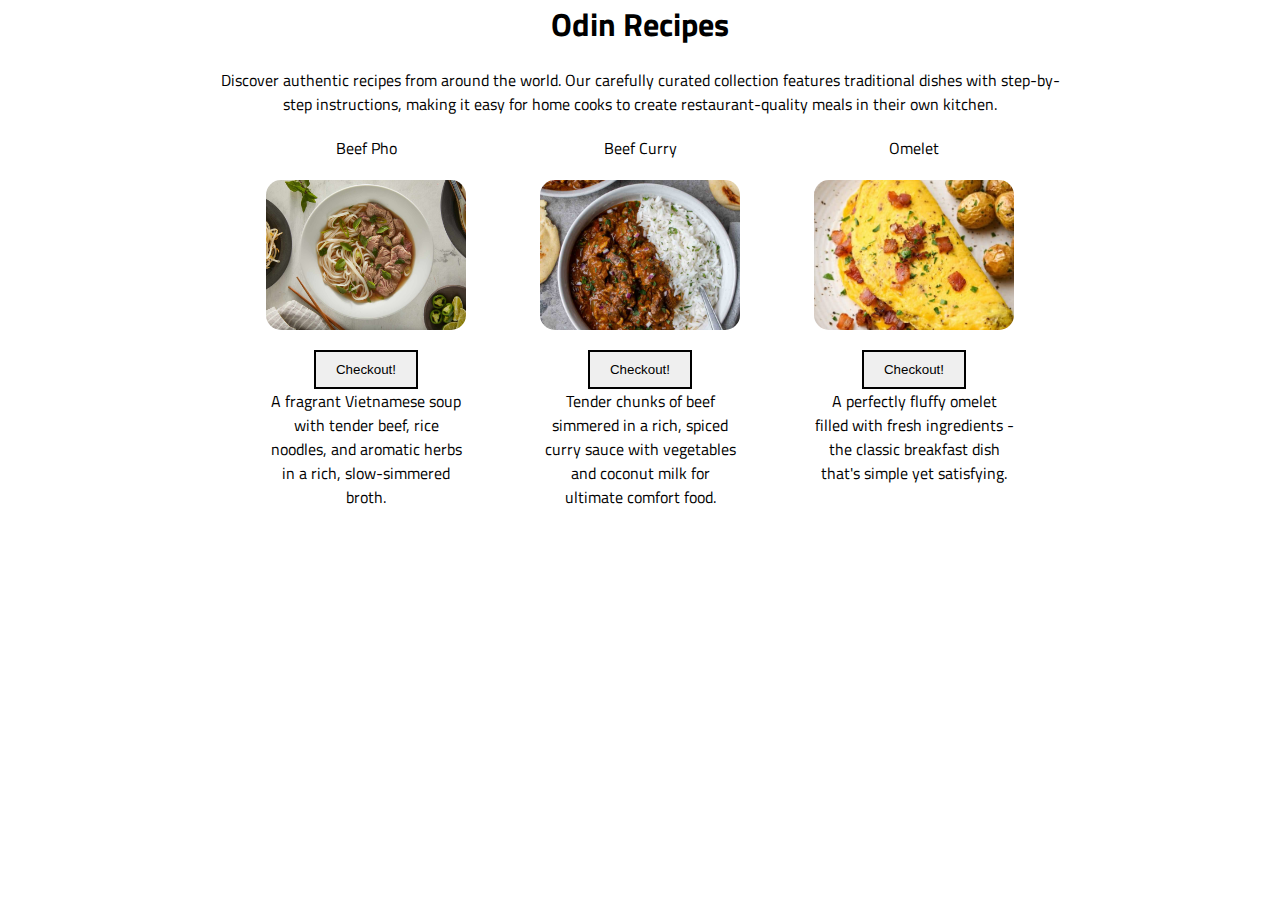
<file: index.html>
<!DOCTYPE html>
<html lang="en">
  <head>
    <meta charset="UTF-8" />
    <meta name="viewport" content="width=device-width, initial-scale=1.0" />
    <title>Document</title>
    <link rel="preconnect" href="https://fonts.googleapis.com" />
    <link rel="preconnect" href="https://fonts.gstatic.com" crossorigin="" />
    <link
      href="https://fonts.googleapis.com/css2?family=Titillium+Web:ital,wght@0,200;0,300;0,400;0,600;0,700;0,900;1,200;1,300;1,400;1,600;1,700&display=swap"
      rel="stylesheet"
    />
    <link rel="stylesheet" href="../styles.css" />
  </head>
  <body>
    <div class="section">
      <div>
        <h1>Odin Recipes</h1>
        <p class="site-description">
          Discover authentic recipes from around the world. Our carefully
          curated collection features traditional dishes with step-by-step
          instructions, making it easy for home cooks to create
          restaurant-quality meals in their own kitchen.
        </p>
      </div>
      <div class="container">
        <div class="food-card">
          <p>Beef Pho</p>
          <img
            class="landing-page-food"
            src="/assets/228443-authentic-pho-DDMFS-4x3-0523f6531ccf4dbeb4b5bde52e007b1e.jpg"
            alt="Image of Beef Pho"
          />
          <a href="recipes/pho.html"><button>Checkout!</button></a>
          <p>
            A fragrant Vietnamese soup with tender beef, rice noodles, and
            aromatic herbs in a rich, slow-simmered broth.
          </p>
        </div>

        <div class="food-card">
          <p>Beef Curry</p>
          <img
            class="landing-page-food"
            src="assets/slow-cooker-beef-curry-1.jpg"
            alt="Image of Beef Curry"
          />
          <a href="recipes/curry.html"><button>Checkout!</button></a>
          <p>
            Tender chunks of beef simmered in a rich, spiced curry sauce with
            vegetables and coconut milk for ultimate comfort food.
          </p>
        </div>
        <div class="food-card">
          <p>Omelet</p>
          <img
            class="landing-page-food"
            src="assets/best-omelette-recipe-1-500x500.jpg"
            alt="Image of Omelet"
          />
          <a href="recipes/omelet.html"><button>Checkout!</button></a>
          <p>
            A perfectly fluffy omelet filled with fresh ingredients - the
            classic breakfast dish that's simple yet satisfying.
          </p>
        </div>
      </div>
    </div>
  </body>
</html>
</file>
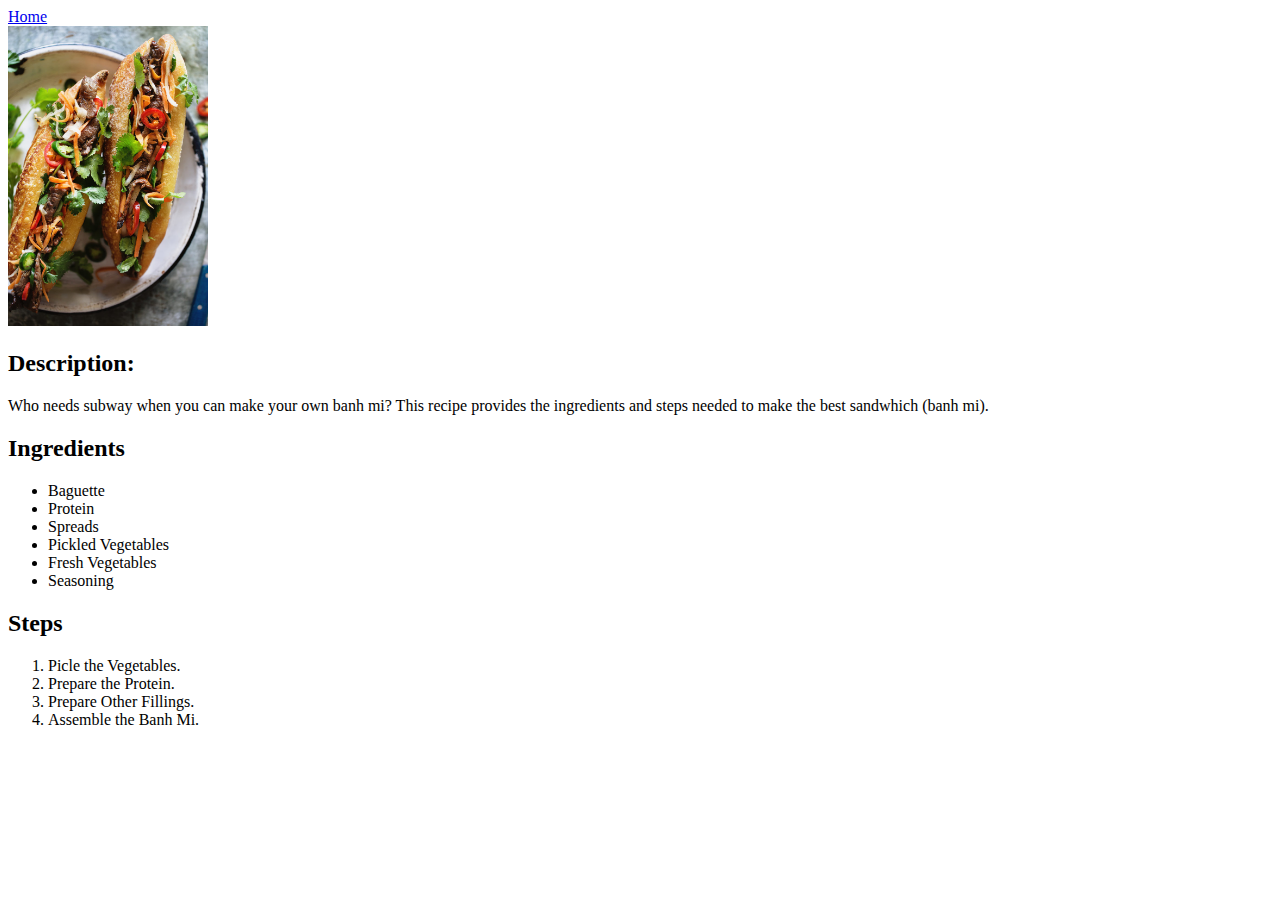
<file: recipes/banh mi.html>
<!DOCTYPE html>
<html lang="en">
  <head>
    <meta charset="UTF-8" />
    <meta name="viewport" content="width=device-width, initial-scale=1.0" />
    <title>Document</title>
  </head>
  <body>
    <a href="../index.html">Home</a>
    <br />
    <img src="../assets/banh mi.jpg" alt="image of banh mi" width="200px" />
    <h2>Description:</h2>
    <p>
      Who needs subway when you can make your own banh mi? This recipe provides
      the ingredients and steps needed to make the best sandwhich (banh mi).
    </p>
    <h2>Ingredients</h2>
    <ul>
      <li>Baguette</li>
      <li>Protein</li>
      <li>Spreads</li>
      <li>Pickled Vegetables</li>
      <li>Fresh Vegetables</li>
      <li>Seasoning</li>
    </ul>

    <h2>Steps</h2>
    <ol>
      <li>Picle the Vegetables.</li>
      <li>Prepare the Protein.</li>
      <li>Prepare Other Fillings.</li>
      <li>Assemble the Banh Mi.</li>
    </ol>
  </body>
</html>
</file>
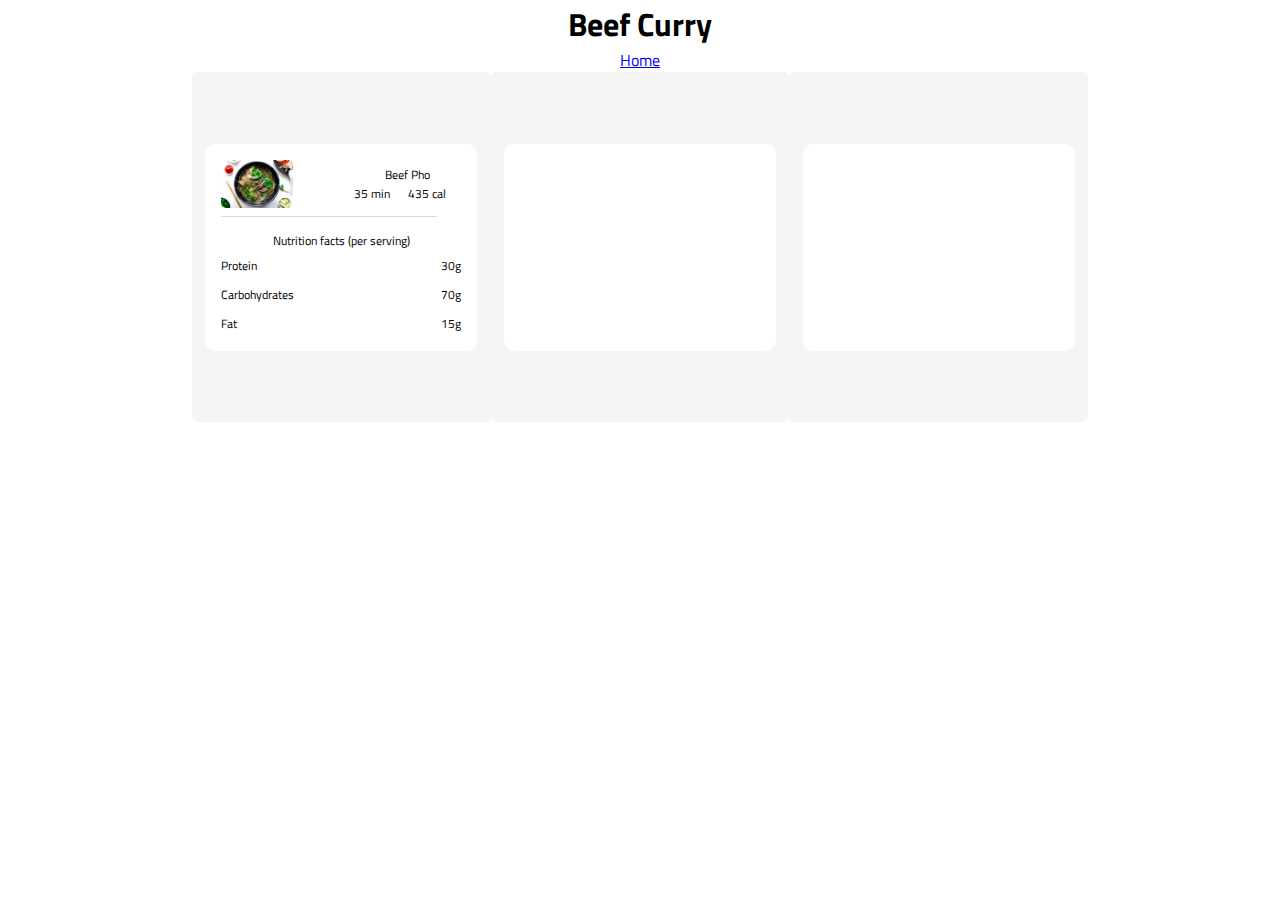
<file: recipes/curry.html>
<!DOCTYPE html>
<html lang="en">
  <head>
    <meta charset="UTF-8" />
    <meta name="viewport" content="width=device-width, initial-scale=1.0" />
    <title>Document</title>
    <link rel="stylesheet" href="../styles.css" />
    <link rel="preconnect" href="https://fonts.googleapis.com" />
    <link rel="preconnect" href="https://fonts.gstatic.com" crossorigin="" />
    <link
      href="https://fonts.googleapis.com/css2?family=Titillium+Web:ital,wght@0,200;0,300;0,400;0,600;0,700;0,900;1,200;1,300;1,400;1,600;1,700&amp;display=swap"
      rel="stylesheet"
    />
  </head>
  <body>
    <div class="section">
      <div>
        <h1>Beef Curry</h1>
        <a href="../index.html">Home</a>
      </div>

      <div class="container">
        <div class="generic-card">
          <div class="macros-card">
            <div class="card-header">
              <img
                class="card-img"
                src="../assets/authentic-instant-pot-pho-recipe-1959w.jpg"
                alt="bowl of pho"
              />
              <div class="card-info">
                <span>Beef Pho</span>
                <div class="cals-time">
                  <span>35 min </span>
                  <span>435 cal</span>
                </div>
              </div>
            </div>

            <div class="nutrition-section">
              <div class="divider-line"></div>

              <p>Nutrition facts (per serving)</p>
              <div class="nutrition-facts">
                <span>Protein</span>
                <span>30g</span>
              </div>
              <div class="nutrition-facts">
                <span>Carbohydrates</span>
                <span>70g</span>
              </div>
              <div class="nutrition-facts">
                <span>Fat</span>
                <span>15g</span>
              </div>
            </div>
          </div>
        </div>
        <div class="generic-card">
          <div class="macros-card"></div>
        </div>
        <div class="generic-card">
          <div class="macros-card"></div>
        </div>
      </div>
    </div>
  </body>
</html>
</file>
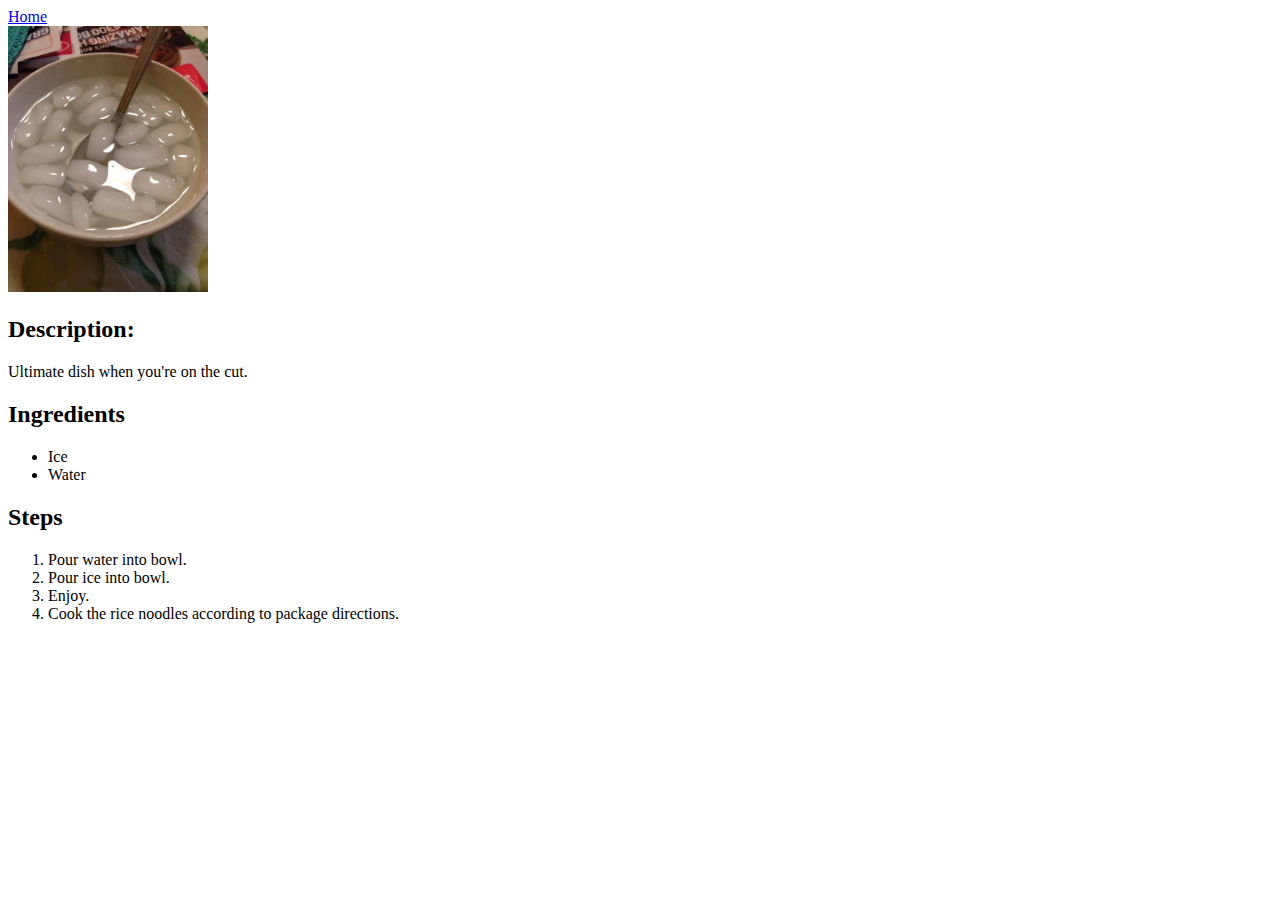
<file: recipes/ice soup.html>
<!DOCTYPE html>
<html lang="en">
  <head>
    <meta charset="UTF-8" />
    <meta name="viewport" content="width=device-width, initial-scale=1.0" />
    <title>Document</title>
  </head>
  <body>
    <a href="../index.html">Home</a>
    <br />
    <img src="../assets/ice soup.jpg" alt="image of ice soup" width="200px" />
    <h2>Description:</h2>
    <p>Ultimate dish when you're on the cut.</p>
    <h2>Ingredients</h2>
    <ul>
      <li>Ice</li>
      <li>Water</li>
    </ul>

    <h2>Steps</h2>
    <ol>
      <li>Pour water into bowl.</li>
      <li>Pour ice into bowl.</li>
      <li>Enjoy.</li>
      <li>Cook the rice noodles according to package directions.</li>
    </ol>
  </body>
</html>
</file>
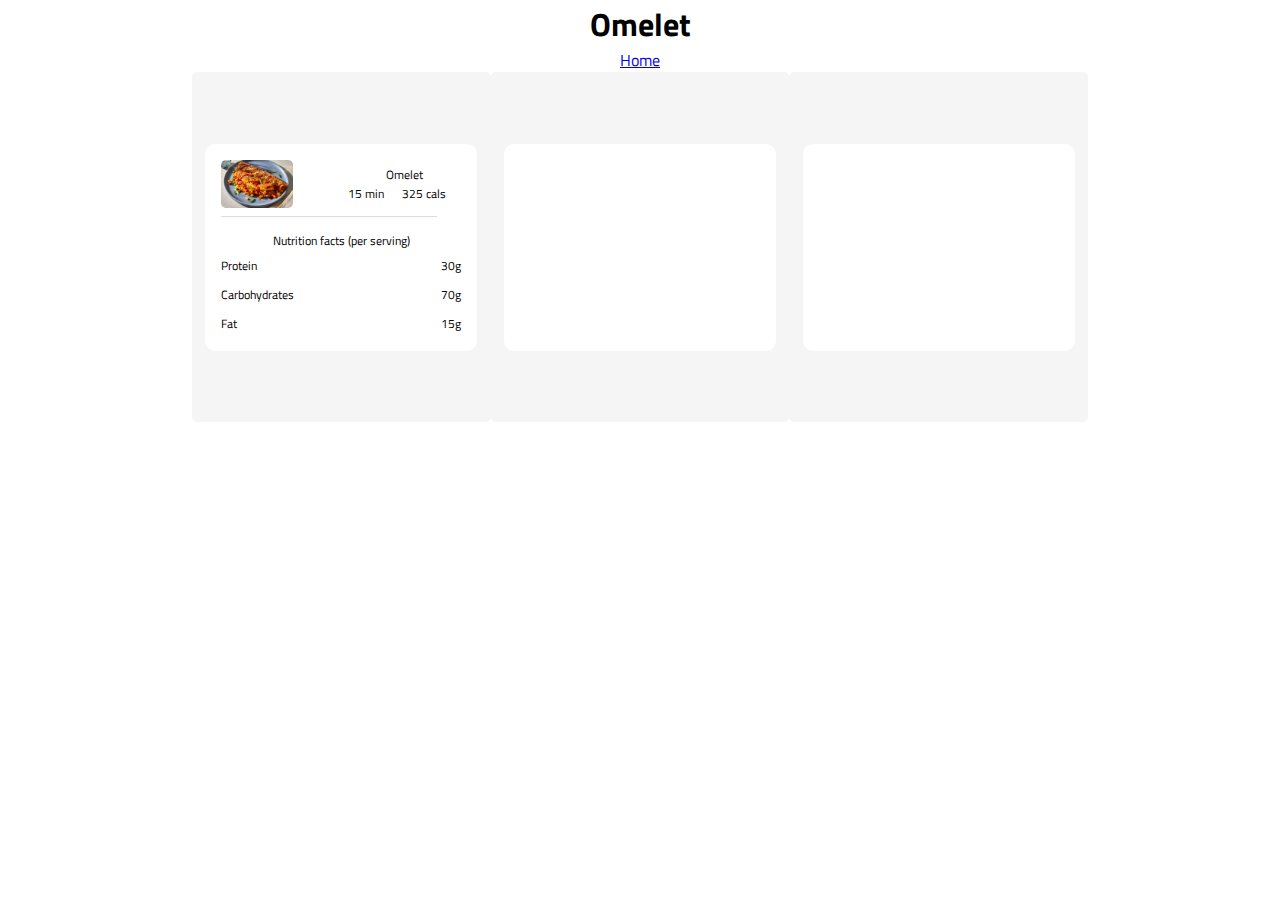
<file: recipes/omelet.html>
<!DOCTYPE html>
<html lang="en">
  <head>
    <meta charset="UTF-8" />
    <meta name="viewport" content="width=device-width, initial-scale=1.0" />
    <title>Document</title>
    <link rel="stylesheet" href="../styles.css" />
    <link rel="preconnect" href="https://fonts.googleapis.com" />
    <link rel="preconnect" href="https://fonts.gstatic.com" crossorigin="" />
    <link
      href="https://fonts.googleapis.com/css2?family=Titillium+Web:ital,wght@0,200;0,300;0,400;0,600;0,700;0,900;1,200;1,300;1,400;1,600;1,700&amp;display=swap"
      rel="stylesheet"
    />
  </head>
  <body>
    <div class="section">
      <div>
        <h1>Omelet</h1>
        <a href="../index.html">Home</a>
      </div>

      <div class="container">
        <div class="generic-card">
          <div class="macros-card">
            <div class="card-header">
              <img
                class="card-img"
                src="../assets/crispy-rice-omelet-FT-RECIPE0525-01ed8c34153b46d2b7866e62e78e16bc.jpg"
                alt="bowl of pho"
              />
              <div class="card-info">
                <span>Omelet</span>
                <div class="cals-time">
                  <span>15 min </span>
                  <span>325 cals</span>
                </div>
              </div>
            </div>

            <div class="nutrition-section">
              <div class="divider-line"></div>

              <p>Nutrition facts (per serving)</p>
              <div class="nutrition-facts">
                <span>Protein</span>
                <span>30g</span>
              </div>
              <div class="nutrition-facts">
                <span>Carbohydrates</span>
                <span>70g</span>
              </div>
              <div class="nutrition-facts">
                <span>Fat</span>
                <span>15g</span>
              </div>
            </div>
          </div>
        </div>
        <div class="generic-card">
          <div class="macros-card"></div>
        </div>
        <div class="generic-card">
          <div class="macros-card"></div>
        </div>
      </div>
    </div>
  </body>
</html>
</file>
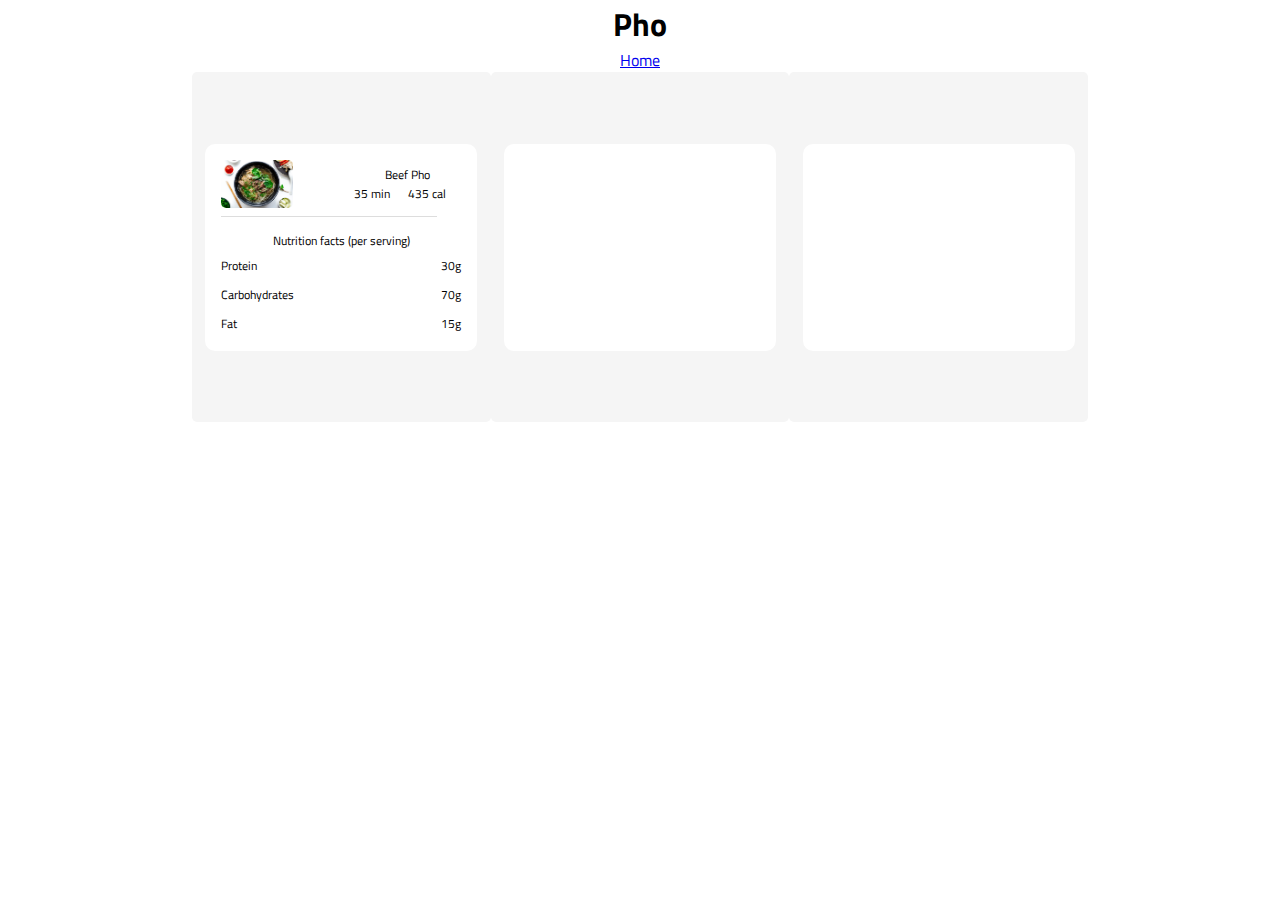
<file: recipes/pho.html>
<!DOCTYPE html>
<html lang="en">
  <head>
    <meta charset="UTF-8" />
    <meta name="viewport" content="width=device-width, initial-scale=1.0" />
    <title>Document</title>
    <link rel="stylesheet" href="../styles.css" />
    <link rel="preconnect" href="https://fonts.googleapis.com" />
    <link rel="preconnect" href="https://fonts.gstatic.com" crossorigin="" />
    <link
      href="https://fonts.googleapis.com/css2?family=Titillium+Web:ital,wght@0,200;0,300;0,400;0,600;0,700;0,900;1,200;1,300;1,400;1,600;1,700&amp;display=swap"
      rel="stylesheet"
    />
  </head>
  <body>
    <div class="section">
      <div>
        <h1>Pho</h1>
        <a href="../index.html">Home</a>
      </div>

      <div class="container">
        <div class="generic-card">
          <div class="macros-card">
            <div class="card-header">
              <img
                class="card-img"
                src="../assets/authentic-instant-pot-pho-recipe-1959w.jpg"
                alt="bowl of pho"
              />
              <div class="card-info">
                <span>Beef Pho</span>
                <div class="cals-time">
                  <span>35 min </span>
                  <span>435 cal</span>
                </div>
              </div>
            </div>

            <div class="nutrition-section">
              <div class="divider-line"></div>

              <p>Nutrition facts (per serving)</p>
              <div class="nutrition-facts">
                <span>Protein</span>
                <span>30g</span>
              </div>
              <div class="nutrition-facts">
                <span>Carbohydrates</span>
                <span>70g</span>
              </div>
              <div class="nutrition-facts">
                <span>Fat</span>
                <span>15g</span>
              </div>
            </div>
          </div>
        </div>
        <div class="generic-card">
          <div class="macros-card"></div>
        </div>
        <div class="generic-card">
          <div class="macros-card"></div>
        </div>
      </div>
    </div>
  </body>
</html>
</file>
<file: styles.css>
* {
  margin: 0;
  padding: 0;
}

.section {
  height: 100vh;
  width: 70%;
  display: flex;
  flex-direction: column;
  text-align: center;
  margin: 0 auto;
}

.site-description {
  padding: 20px;
}
body {
  font-family: "Titillium Web", Arial, sans-serif;
}

.container {
  display: flex;
  justify-content: space-evenly;
  place-items: center;
}

.landing-page-food {
  width: 200px;
  height: 150px;
  object-fit: cover;
  border-radius: 15px;
  margin: 20px 0px;
}

button {
  padding: 10px 20px;
  border-style: solid;
  cursor: pointer;
  transition: all 0.1s ease;
}

button:active {
  opacity: 0.7;
  transform: scale(0.95);
}

.food-card {
  width: 200px;
  height: 150px;
  display: flex;
  flex-direction: column;
}

.generic-card {
  background-color: whitesmoke;
  width: 300px;
  height: 350px;
  display: flex;
  justify-content: center;
  align-items: center;
  border-radius: 5px;
}

.macros-card {
  padding: 16px;
  background-color: white;
  width: 240px;
  height: 175px;
  display: flex;
  flex-direction: column;
  border-radius: 10px;
}

.card-img {
  width: 30%;
  height: auto;
  border-radius: 5px;
}

.card-header {
  display: flex;
  justify-content: space-between;
  align-items: center;
}

.card-info {
  font-weight: normal;
  margin: 0 0 0 0;
  font-size: 12px;
}

.card-info h3 {
  font-size: 12px;
}

.cals-time span {
  margin-right: 15px;
}

.nutrition-section {
  display: flex;
  flex-direction: column;
  gap: 2px;
  font-size: 12px;
}

.nutrition-facts {
  display: flex;
  justify-content: space-between;
  align-items: center;
  padding: 4px 0;
}

.divider-line {
  width: 90%;
  height: 1px;
  background-color: #ddd;
  margin: 8px 0 12px 0;
}
</file>
